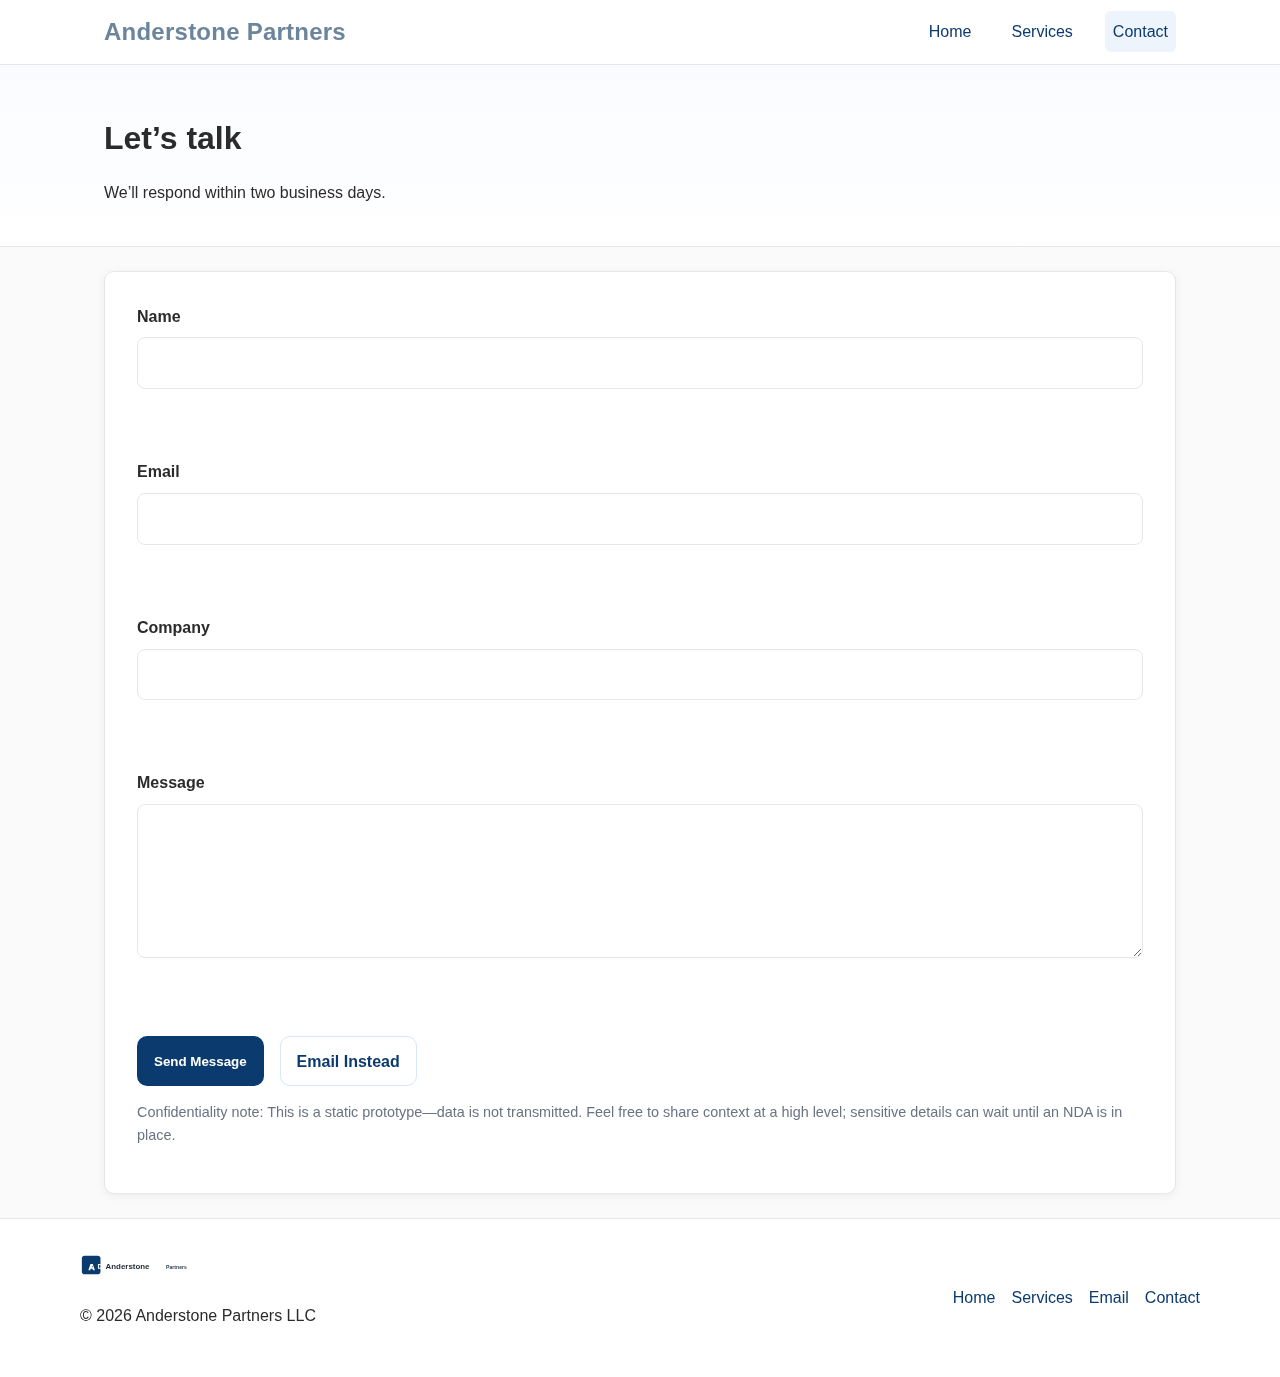
<file: contact.html>
<!doctype html>
<html lang="en">
  <head>
    <meta charset="utf-8" />
    <meta name="viewport" content="width=device-width, initial-scale=1" />
    <title>Contact — Anderstone Partners</title>
    <meta name="description" content="Let’s talk. We typically respond within two business days." />
    <link rel="canonical" href="https://anderstonepartners.com/contact.html" />
    <link rel="icon" href="assets/img/anderstone_logo_aligned.svg" type="image/svg+xml" />
    <link rel="stylesheet" href="assets/styles.css" />
    <script defer src="assets/script.js"></script>
  </head>
  <body>
    <a class="skip-link" href="#main">Skip to content</a>
    <header class="site-header" role="banner">
      <div class="container header-inner" style="display: flex; align-items: center; justify-content: space-between; min-height: 64px;">
        <a href="index.html" class="brand" aria-label="Anderstone Partners Home" style="font-family: 'Arial', sans-serif; font-size: 1.5rem; color: #6B859C; font-weight: 700; letter-spacing: 0.01em; text-decoration: none;">Anderstone Partners</a>
        <nav id="site-nav" class="site-nav" aria-label="Main" style="margin-left: auto;">
          <ul style="display: flex; align-items: center; gap: 1.5rem; margin: 0; padding: 0; list-style: none;">
            <li><a href="index.html">Home</a></li>
            <li><a href="services.html">Services</a></li>
            <li><a class="active" href="contact.html">Contact</a></li>
          </ul>
        </nav>
        <button class="nav-toggle" aria-expanded="false" aria-controls="site-nav" aria-label="Toggle menu">
          <span class="nav-toggle-bar" aria-hidden="true"></span>
          <span class="nav-toggle-bar" aria-hidden="true"></span>
          <span class="nav-toggle-bar" aria-hidden="true"></span>
        </button>
      </div>
    </header>

    <main id="main" tabindex="-1">
      <section class="page-hero minimal">
        <div class="container">
          <h1>Let’s talk</h1>
          <p>We’ll respond within two business days.</p>
        </div>
      </section>

      <section class="section" aria-labelledby="contact-form-title">
        <div class="container">
          <h2 id="contact-form-title" class="sr-only">Contact form</h2>
          <form id="contact-form" novalidate aria-describedby="confidentiality-note">
            <div class="form-row">
              <label for="name">Name</label>
              <input id="name" name="name" type="text" required aria-describedby="name-error" />
              <p id="name-error" class="field-error" role="alert" aria-live="polite"></p>
            </div>
            <div class="form-row">
              <label for="email">Email</label>
              <input id="email" name="email" type="email" required aria-describedby="email-error" />
              <p id="email-error" class="field-error" role="alert" aria-live="polite"></p>
            </div>
            <div class="form-row">
              <label for="company">Company</label>
              <input id="company" name="company" type="text" required aria-describedby="company-error" />
              <p id="company-error" class="field-error" role="alert" aria-live="polite"></p>
            </div>
            <div class="form-row">
              <label for="message">Message</label>
              <textarea id="message" name="message" rows="5" required aria-describedby="message-error"></textarea>
              <p id="message-error" class="field-error" role="alert" aria-live="polite"></p>
            </div>
            <div class="actions">
              <button type="submit" class="btn primary">Send Message</button>
              <a class="btn secondary" href="mailto:contact@anderstonepartners.com">Email Instead</a>
            </div>
            <p id="confidentiality-note" class="muted small">
              Confidentiality note: This is a static prototype—data is not transmitted. Feel free to share context at a high level; sensitive details can wait until an NDA is in place.
            </p>
            <div id="form-success" class="form-success" role="status" aria-live="polite" hidden>
              Thank you—your message looks good. We’ll be in touch within two business days.
            </div>
          </form>
        </div>
      </section>
    </main>

    <footer class="site-footer" role="contentinfo">
      <div class="container footer-inner">
        <div class="footer-brand">
          <img src="assets/img/logo.svg" alt="Anderstone Partners" height="28" />
          <p>© <span id="year"></span> Anderstone Partners LLC</p>
        </div>
        <nav aria-label="Footer">
          <ul>
            <li><a href="index.html">Home</a></li>
            <li><a href="services.html">Services</a></li>
            <li><a href="mailto:contact@anderstonepartners.com">Email</a></li>
            <li><a href="contact.html">Contact</a></li>
          </ul>
        </nav>
      </div>
    </footer>
  </body>
  </html>
</file>
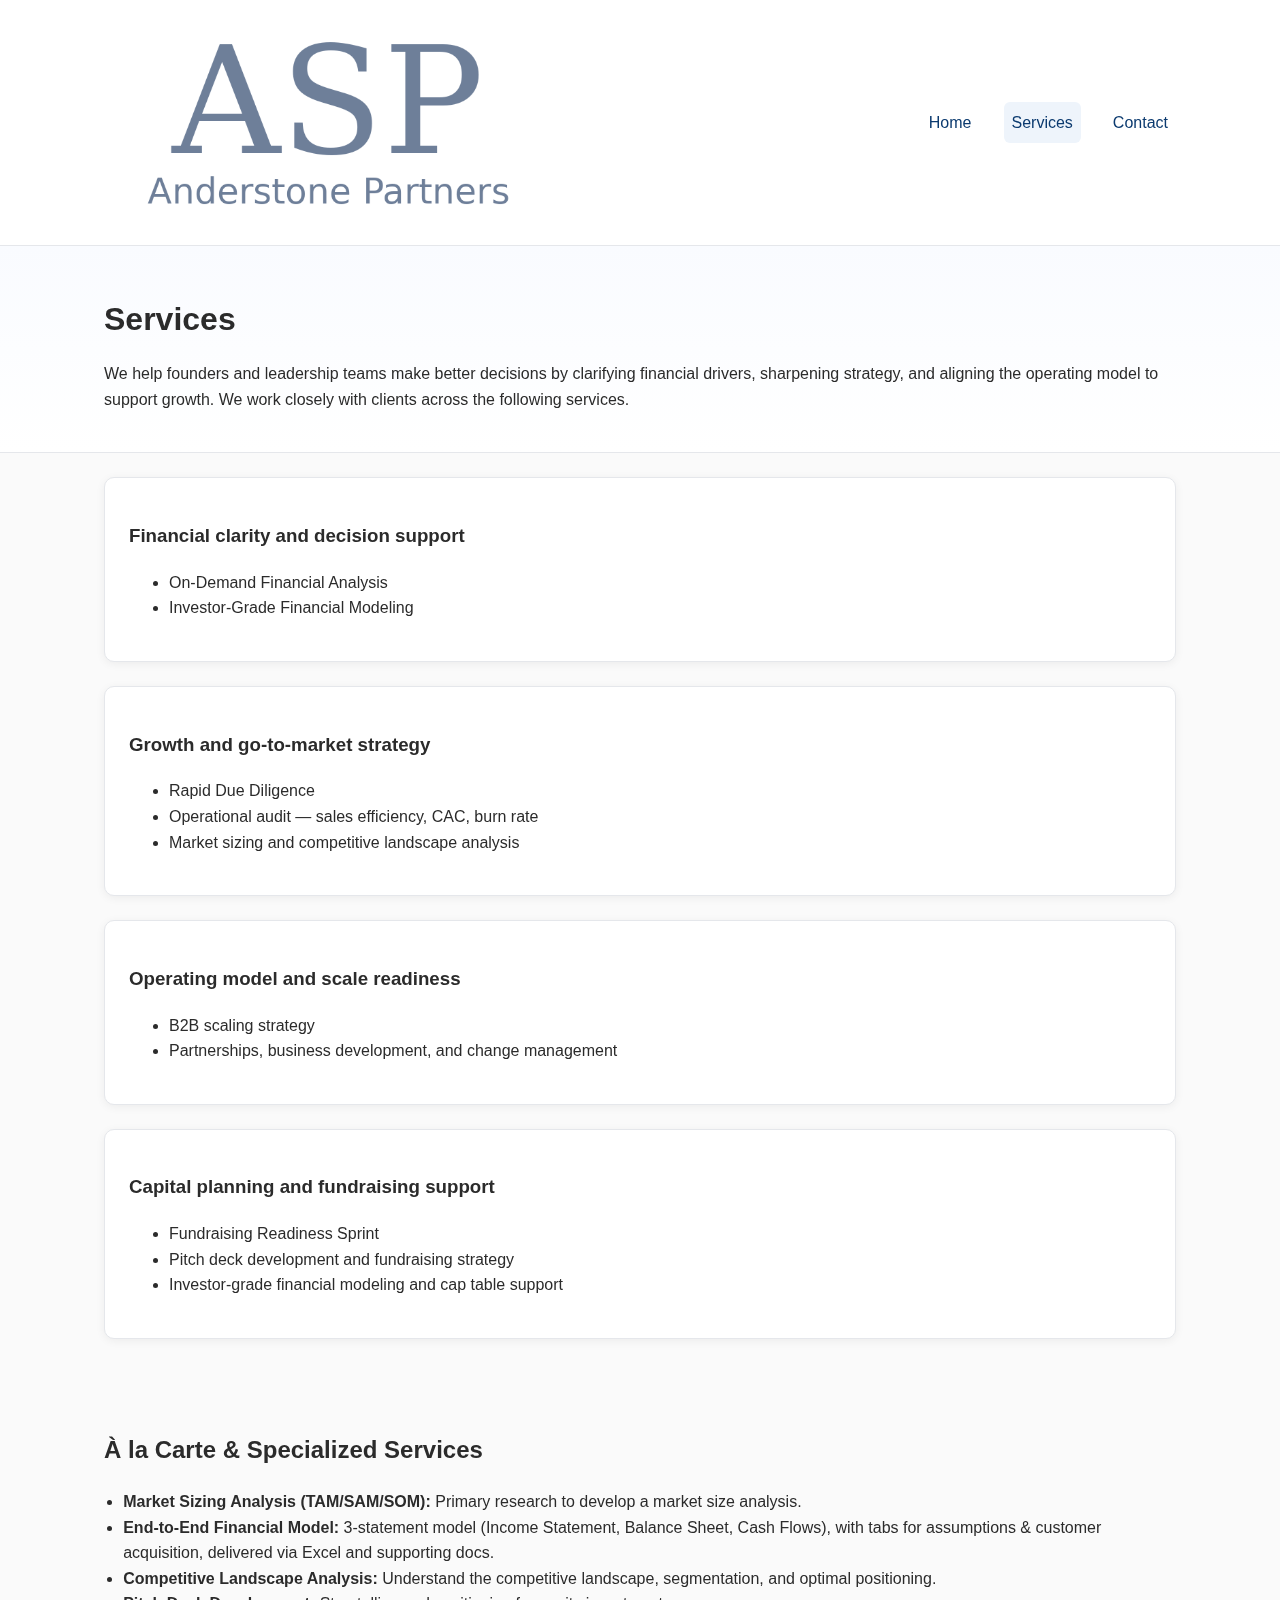
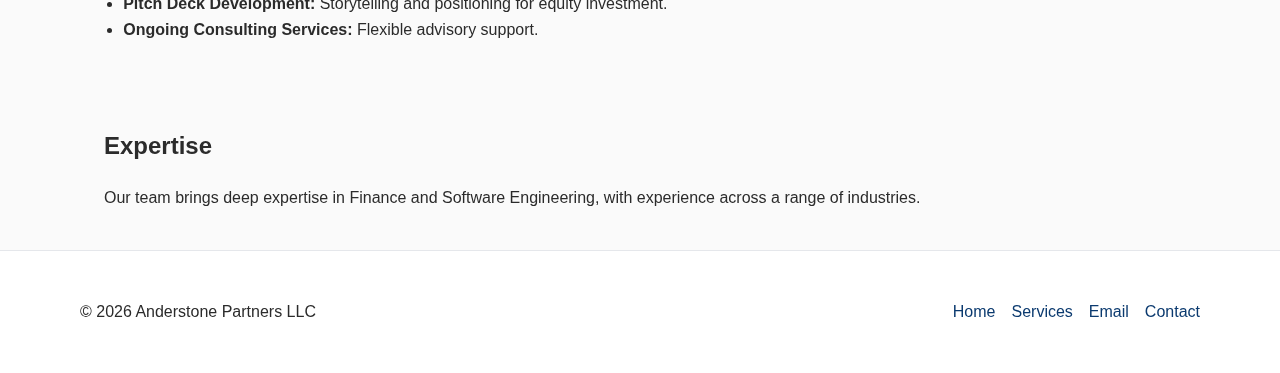
<file: services.html>
<!doctype html>
<html lang="en">
  <head>
    <meta charset="utf-8" />
    <meta name="viewport" content="width=device-width, initial-scale=1" />
    <title>Services — Anderstone Partners</title>
    <meta name="description" content="High-level offerings for early-stage companies and small businesses. Benefit-led, engagement-specific, and confidential methods." />
    <link rel="canonical" href="https://anderstonepartners.com/services.html" />
    <link rel="icon" href="assets/img/favicon.ico" type="image/x-icon" />
    <link rel="shortcut icon" href="assets/img/favicon.ico" />
    <link rel="stylesheet" href="assets/styles.css" />
    <script defer src="assets/script.js"></script>
  </head>
  <body>
    <a class="skip-link" href="#main">Skip to content</a>
    <header class="site-header" role="banner">
      <div class="container header-inner" style="display: flex; align-items: center; justify-content: space-between; min-height: 64px;">
        <a href="index.html" class="brand" aria-label="Anderstone Partners Home">
          <img src="assets/img/anderstone_logo_aligned.png" alt="Anderstone Partners logo" class="brand-img">
        </a>
        <nav id="site-nav" class="site-nav" aria-label="Main" style="margin-left: auto;">
          <ul style="display: flex; align-items: center; gap: 1.5rem; margin: 0; padding: 0; list-style: none;">
            <li><a href="index.html">Home</a></li>
            <li><a class="active" href="services.html">Services</a></li>
            <li><a href="contact.html">Contact</a></li>
          </ul>
        </nav>
        <button class="nav-toggle" aria-expanded="false" aria-controls="site-nav" aria-label="Toggle menu">
          <span class="nav-toggle-bar" aria-hidden="true"></span>
          <span class="nav-toggle-bar" aria-hidden="true"></span>
          <span class="nav-toggle-bar" aria-hidden="true"></span>
        </button>
      </div>
    </header>

    <main id="main" tabindex="-1">
      <section class="page-hero minimal">
        <div class="container">
          <h1>Services</h1>
          <p>We help founders and leadership teams make better decisions by clarifying financial drivers, sharpening strategy, and aligning the operating model to support growth. We work closely with clients across the following services.</p>
        </div>
      </section>
      <section class="section" aria-labelledby="services-grouped">
        <div class="container">
          

          <article class="service-block">
            <h3>Financial clarity and decision support</h3>
            <ul>
              <li>On-Demand Financial Analysis</li>
              <li>Investor-Grade Financial Modeling</li>
            </ul>
          </article>

          <article class="service-block">
            <h3>Growth and go-to-market strategy</h3>
            <ul>
              <li>Rapid Due Diligence</li>
              <li>Operational audit — sales efficiency, CAC, burn rate</li>
              <li>Market sizing and competitive landscape analysis</li>
            </ul>
          </article>

          <article class="service-block">
            <h3>Operating model and scale readiness</h3>
            <ul>
              <li>B2B scaling strategy</li>
              <li>Partnerships, business development, and change management</li>
            </ul>
          </article>

          <article class="service-block">
            <h3>Capital planning and fundraising support</h3>
            <ul>
              <li>Fundraising Readiness Sprint</li>
              <li>Pitch deck development and fundraising strategy</li>
              <li>Investor-grade financial modeling and cap table support</li>
            </ul>
          </article>
        </div>
      </section>

      <!-- Healthcare-specific content removed to generalize services -->

      <section class="section" aria-labelledby="a-la-carte">
        <div class="container">
          <h2 id="a-la-carte">À la Carte & Specialized Services</h2>
          <ul class="bulleted">
            <li><strong>Market Sizing Analysis (TAM/SAM/SOM):</strong> Primary research to develop a market size analysis.</li>
            <li><strong>End-to-End Financial Model:</strong> 3-statement model (Income Statement, Balance Sheet, Cash Flows), with tabs for assumptions & customer acquisition, delivered via Excel and supporting docs.</li>
            <li><strong>Competitive Landscape Analysis:</strong> Understand the competitive landscape, segmentation, and optimal positioning.</li>
            <li><strong>Pitch Deck Development:</strong> Storytelling and positioning for equity investment.</li>
            <li><strong>Ongoing Consulting Services:</strong> Flexible advisory support.</li>
          </ul>
        </div>
      </section>

      <section class="section" aria-labelledby="expertise">
        <div class="container">
          <h2 id="expertise">Expertise</h2>
          <p>Our team brings deep expertise in Finance and Software Engineering, with experience across a range of industries.</p>
        </div>
      </section>
    </main>

    <footer class="site-footer" role="contentinfo">
      <div class="container footer-inner">
        <div class="footer-brand">
          <p>© <span id="year"></span> Anderstone Partners LLC</p>
        </div>
        <nav aria-label="Footer">
          <ul>
            <li><a href="index.html">Home</a></li>
            <li><a href="services.html">Services</a></li>
            <li><a href="mailto:contact@anderstonepartners.com">Email</a></li>
            <li><a href="contact.html">Contact</a></li>
          </ul>
        </nav>
      </div>
    </footer>
  </body>
  </html>
</file>
<file: assets/styles.css>
/* CSS Variables */
:root {
  --bg: #fafafa; /* off-white */
  --text: #2b2b2b; /* charcoal */
  --muted: #6b7280; /* gray */
  --blue: #0b3a6f; /* deep blue accents */
  --blue-600: #0f4c92;
  --surface: #ffffff;
  --border: #e5e7eb;
  --shadow: 0 2px 10px rgba(0,0,0,.06);
  --radius: 10px;
  --space-1: 0.25rem;
  --space-2: 0.5rem;
  --space-3: 0.75rem;
  --space-4: 1rem;
  --space-5: 1.5rem;
  --space-6: 2rem;
  --space-7: 3rem;
  --maxw: 1120px;
}

/* Reset-ish */
* { box-sizing: border-box; }
html, body { height: 100%; }
html { scroll-behavior: smooth; }
body {
  margin: 0;
  font-family: -apple-system, BlinkMacSystemFont, "Segoe UI", Roboto, Oxygen, Ubuntu, Cantarell, "Helvetica Neue", Arial, "Noto Sans", "Apple Color Emoji", "Segoe UI Emoji", "Segoe UI Symbol", "Noto Color Emoji";
  color: var(--text);
  background: var(--bg);
  line-height: 1.6;
}

img { max-width: 100%; display: block; }
a { color: var(--blue); text-decoration: none; }
a:hover { text-decoration: underline; }

.container { width: 100%; max-width: var(--maxw); margin: 0 auto; padding: 0 var(--space-5); }
.sr-only { position: absolute; width: 1px; height: 1px; padding: 0; margin: -1px; overflow: hidden; clip: rect(0,0,0,0); white-space: nowrap; border: 0; }
.skip-link { position: absolute; left: -9999px; top: auto; width: 1px; height: 1px; overflow: hidden; }
.skip-link:focus { position: static; width: auto; height: auto; margin: var(--space-4); padding: var(--space-2) var(--space-3); background: var(--blue); color: #fff; border-radius: 6px; }

/* Header */
.site-header { position: sticky; top: 0; z-index: 1000; background: rgba(255,255,255,0.9); backdrop-filter: saturate(180%) blur(8px); border-bottom: 1px solid var(--border); }
.header-inner { display: flex; align-items: center; justify-content: space-between; min-height: 64px; }
.brand { display: inline-flex; align-items: center; gap: var(--space-3); }

.site-nav ul { list-style: none; display: flex; gap: var(--space-5); margin: 0; padding: 0; }
.site-nav a { padding: var(--space-3) var(--space-2); border-radius: 6px; }
.site-nav a.active, .site-nav a:focus, .site-nav a:hover { background: #eef4fb; text-decoration: none; }

.nav-toggle { display: none; background: transparent; border: 0; padding: var(--space-3); border-radius: 8px; }
.nav-toggle:focus { outline: 3px solid #9ec3ff; }
.nav-toggle-bar { display: block; width: 22px; height: 2px; background: var(--text); margin: 5px 0; border-radius: 2px; }

/* Hero */
.hero {
  color: #0f172a;
  background:
    radial-gradient(1200px 400px at 100% -20%, rgba(15,76,146,0.12), transparent),
    linear-gradient(180deg, #f7fafc, #f1f5f9);
}
.hero-inner { display: flex; align-items: center; min-height: 36vh; padding: var(--space-5) 0 var(--space-4) 0; }
.hero-copy { max-width: 720px; }
.hero .subhead { font-size: 1.25rem; color: #334155; margin-top: var(--space-3); }

/* Optional background image hook (won't block rendering) */
.hero::before {
  content: "";
  position: absolute;
  inset: 0;
  background-image: url("assets/img/hero.jpg");
  background-size: cover;
  background-position: center;
  opacity: 0.08;
  pointer-events: none;
}
.hero { position: relative; overflow: hidden; }

.actions { display: flex; gap: var(--space-4); margin-top: var(--space-5); flex-wrap: wrap; }
.btn { display: inline-block; padding: 0.7rem 1rem; border-radius: 10px; border: 1px solid transparent; font-weight: 600; }
.btn.primary { background: var(--blue); color: #fff; }
.btn.primary:hover { background: var(--blue-600); }
.btn.secondary { background: #ffffff; color: var(--blue); border-color: #d8e5fb; }
.btn.secondary:hover { background: #f7fbff; }

/* Sections */
.section { padding: var(--space-5) 0; }
.lead { font-size: 1.125rem; color: #364152; }
.muted { color: var(--muted); }
.small { font-size: 0.9rem; }

/* Cards */
.card-grid { display: grid; grid-template-columns: repeat(3, 1fr); gap: var(--space-4); }
.card { background: var(--surface); border: 1px solid var(--border); border-radius: var(--radius); padding: var(--space-4); box-shadow: var(--shadow); }
.card h3 { margin-top: 0; }

/* Lists */
.links-list { display: grid; grid-template-columns: repeat(2, minmax(0, 1fr)); gap: var(--space-3); padding-left: 1rem; }
.links-list li { margin: 0.15rem 0; }
.checklist { list-style: none; padding-left: 0; }
.checklist li { position: relative; padding-left: 1.6rem; margin: 0.4rem 0; }
.checklist li::before { content: "✓"; position: absolute; left: 0; top: 0; color: var(--blue); font-weight: 700; }

/* Page hero minimal */
.page-hero.minimal { padding: var(--space-7) 0 var(--space-5); background: linear-gradient(180deg, #f9fbff, #fff); border-bottom: 1px solid var(--border); }
.page-hero.minimal h1 { margin: 0 0 var(--space-2) 0; }

/* Services */
.service-block { background: var(--surface); border: 1px solid var(--border); padding: var(--space-5); border-radius: var(--radius); box-shadow: var(--shadow); margin-bottom: var(--space-5); }
.bulleted { padding-left: 1.2rem; }

/* Forms */
form { background: var(--surface); border: 1px solid var(--border); padding: var(--space-6); border-radius: var(--radius); box-shadow: var(--shadow); }
.form-row { display: grid; gap: var(--space-2); margin-bottom: var(--space-4); }
label { font-weight: 600; }
input[type="text"], input[type="email"], textarea {
  padding: 0.75rem 0.9rem;
  border: 1px solid var(--border);
  border-radius: 8px;
  font: inherit;
  background: #fff;
}
input:focus, textarea:focus { outline: 3px solid #c9defa; border-color: #93c5fd; }
.field-error { min-height: 1.1rem; color: #b42318; font-size: 0.9rem; }
.form-success { margin-top: var(--space-4); background: #ecfdf5; color: #065f46; border: 1px solid #a7f3d0; padding: var(--space-4); border-radius: 8px; }

/* Footer */
.site-footer { border-top: 1px solid var(--border); background: #fff; }
.footer-inner { display: flex; align-items: center; justify-content: space-between; gap: var(--space-6); padding: var(--space-6) 0; flex-wrap: wrap; }
.footer-inner ul { list-style: none; display: flex; gap: var(--space-4); margin: 0; padding: 0; }
.footer-brand { display: grid; gap: var(--space-2); }

/* Responsive */
@media (max-width: 900px) {
  .card-grid { grid-template-columns: 1fr 1fr; }
  .links-list { grid-template-columns: 1fr; }
}

@media (max-width: 720px) {
  .nav-toggle { display: inline-block; }
  .site-nav { display: none; position: absolute; top: 64px; right: 0; background: #fff; border-left: 1px solid var(--border); border-bottom: 1px solid var(--border); border-radius: 0 0 8px 8px; box-shadow: var(--shadow); }
  .site-nav.open { display: block; }
  .site-nav ul { flex-direction: column; gap: 0; }
  .site-nav li { border-top: 1px solid var(--border); }
  .site-nav a { display: block; padding: 0.9rem 1.2rem; }

  .card-grid { grid-template-columns: 1fr; }
  .hero-inner { min-height: auto; padding: var(--space-6) 0; }
}
</file>
